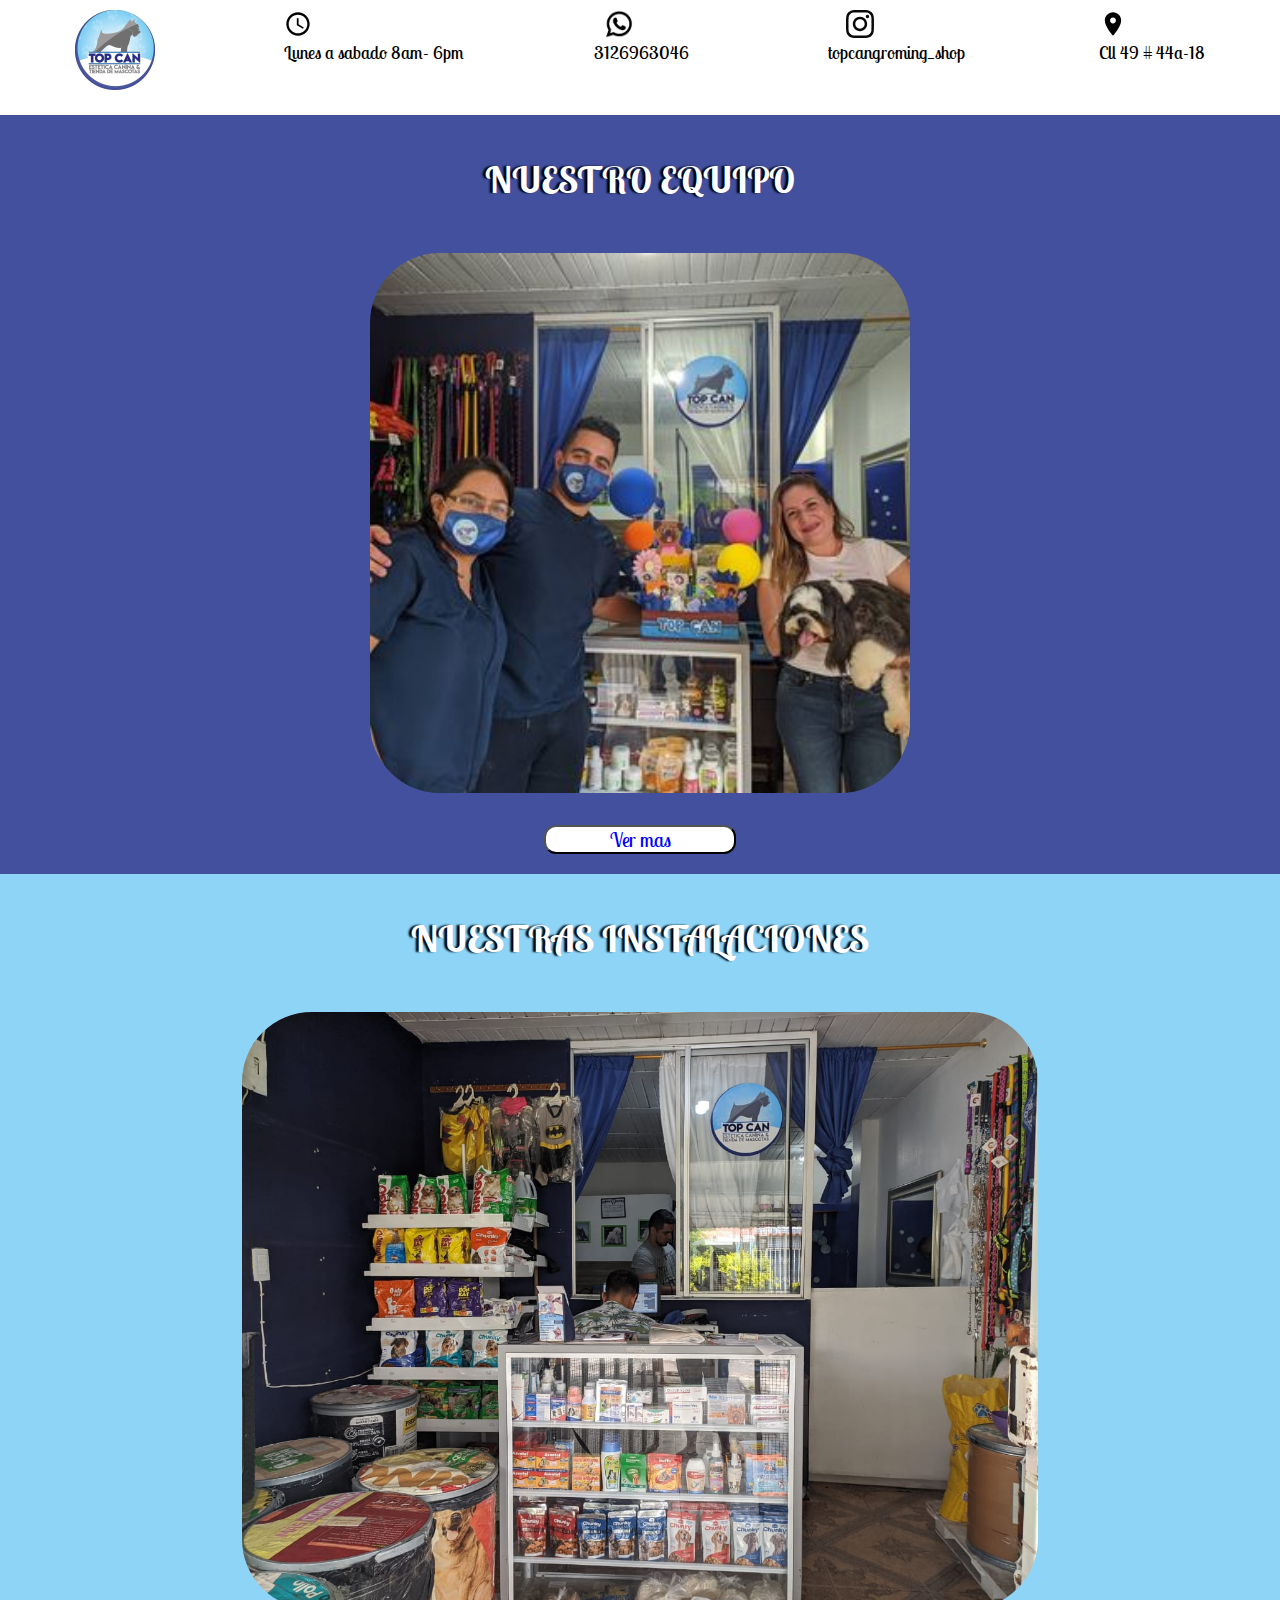
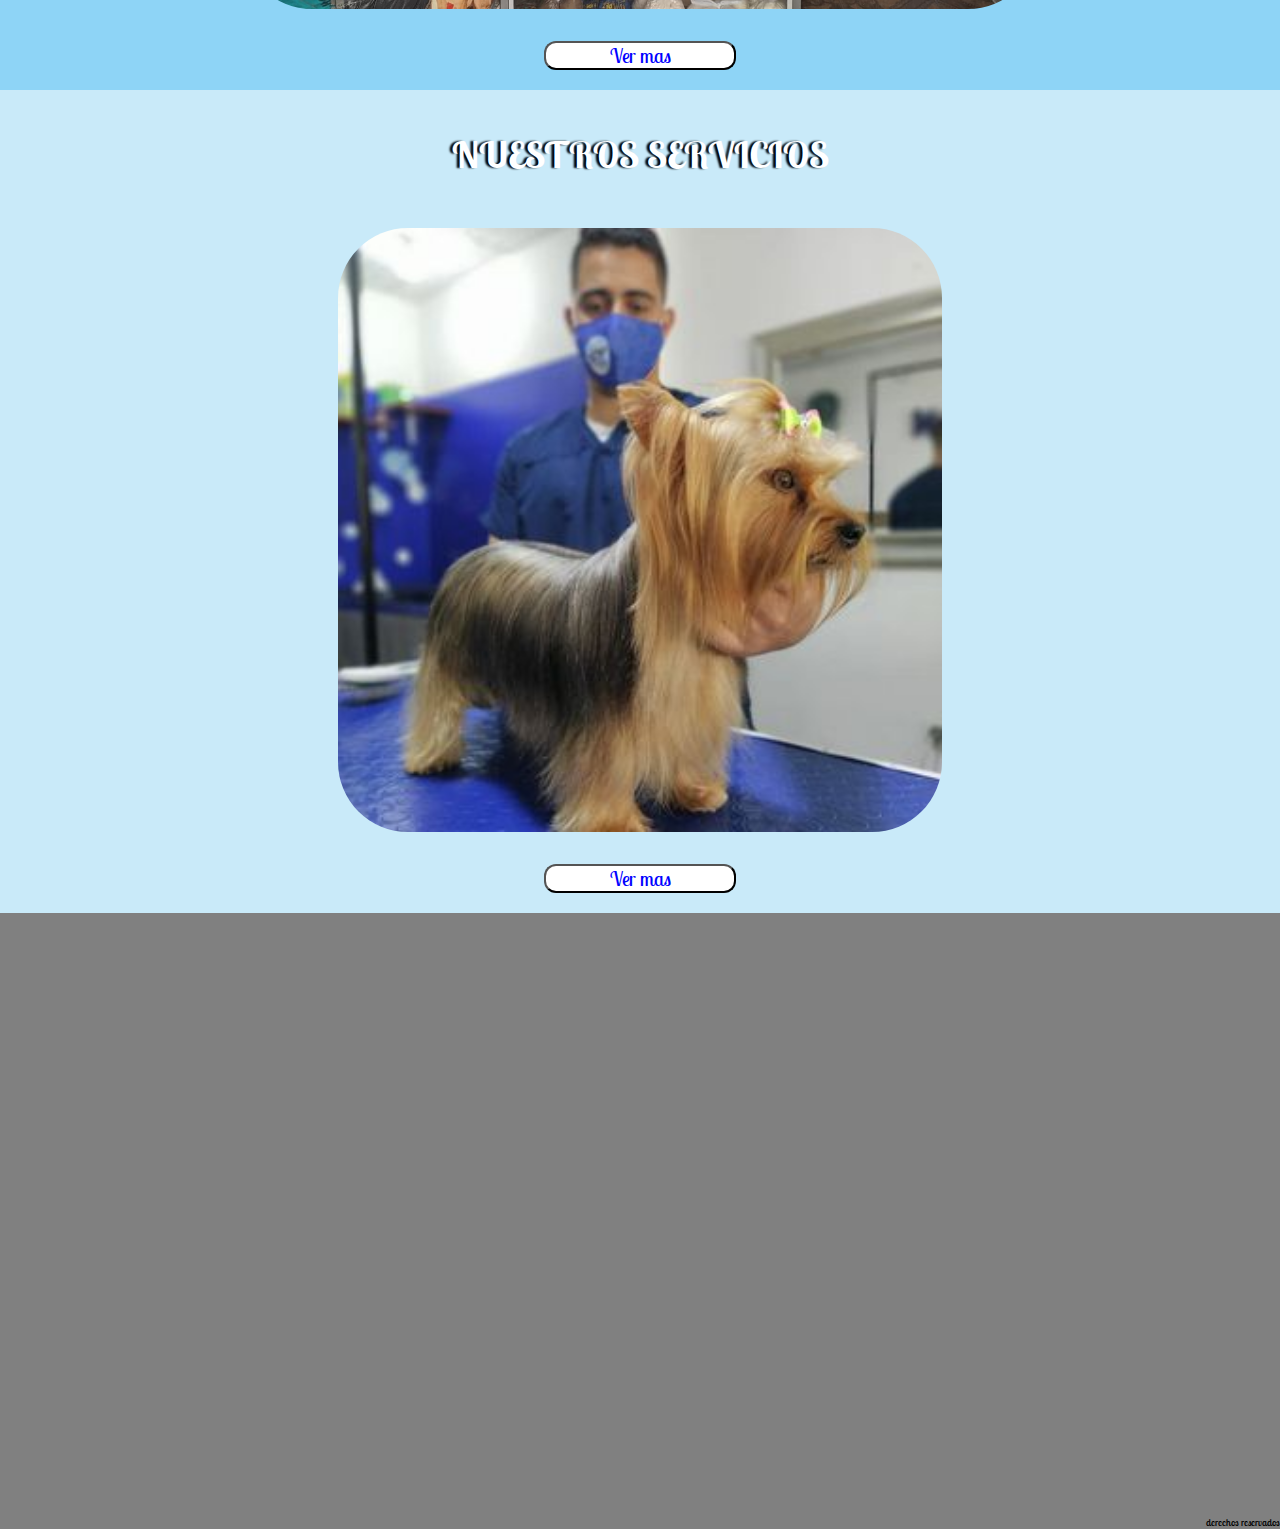
<file: index.html>
<!DOCTYPE html>
<html lang="en">
<head>
    <meta charset="UTF-8">
    <meta http-equiv="X-UA-Compatible" content="IE=edge">
    <meta name="viewport" content="width=device-width, initial-scale=1.0">
    <link rel="stylesheet" href="./style.css">
    <title>Top Can</title>
</head>
<body class="mainbody">
   <header class="mainheader">
        <nav class="maindiv"> 
            <section class="mainheader__logo">
                <img src="fotos/logotopcan.jpg" alt="logo de top can con un perro snauzcher">
            </section>
            <section class="mainheader__horario">
                <img class="mainheader__horario--logo"src="./iconos/schedule_black_24dp.svg"> 
                <p>Lunes a sabado 8am- 6pm</p>
             </section>
            <section class="mainheader__wassap">
                 <img class="mainheader__wassap--logo" src="./iconos/wassap.png">
                 <p>3126963046</p> </section>
            <section class="mainheader__instagram">
                <img class="mainheader__instagram--logo"src="./iconos/instagram-seeklogo.com.svg">
                <p> <a href="https://www.instagram.com/topcangrooming_shop/?hl=es-la" target="_blank">topcangroming_shop</a> </p> 
            </section>
            <section class="mainheader__location">
                <img class="mainheader__location--logo"src="./iconos/location_on_black_24dp.svg">
                <p>Cll 49 # 44a-18</p>
             </section>
        </nav>
   </header> 
   <main class="mainprincipal">
        <section class="main__section1">
            <h1>NUESTRO EQUIPO</h1>
             <picture class="main__picture">
                <img class="main__picture--img" src="./fotos/fotogrupal.jpg" alt="foto del local">
            </picture>
            <button class="main--button1"> <a href="#">Ver mas</a> </button>
        </section>
         <section class="main__section2">
           <h2>NUESTRAS INSTALACIONES</h2>
            <picture class="main__picture2">
                 <img class="main__picture--img2" src="./fotos/local1.jpeg" alt="foto del local">
            </picture>
            <button class="main--button2"> <a href="#">Ver mas</a> </button>
         </section>
        <section class="main__section3">
           <h2>NUESTROS SERVICIOS</h2>
           <picture class="main__picture3">
            <img class="main__picture--img3" src="./fotos/fotoperrito7.jpg" alt="foto del local">
            </picture>
            <button class="main--button3"> <a href="#">Ver mas</a> </button>
        </section>
    </main>
   <footer class="fotter">
    <iframe class="googlemaps" src="https://www.google.com/maps/embed?pb=!1m18!1m12!1m3!1d3982.1924179190546!2d-76.31836388465092!3d3.543038651591483!2m3!1f0!2f0!3f0!3m2!1i1024!2i768!4f13.1!3m3!1m2!1s0x8e3a048a170cb045%3A0x807c3fe81c8bc372!2sCra.%2044a%20%2318%2C%20Palmira%2C%20Valle%20del%20Cauca!5e0!3m2!1ses!2sco!4v1625278192986!5m2!1ses!2sco" width="100%" height="600" style="border:0;" allowfullscreen="" loading="lazy"></iframe>
       <p class="fotter__p">derechos reservados</p>
   </footer>
</body>
</html>
</file>
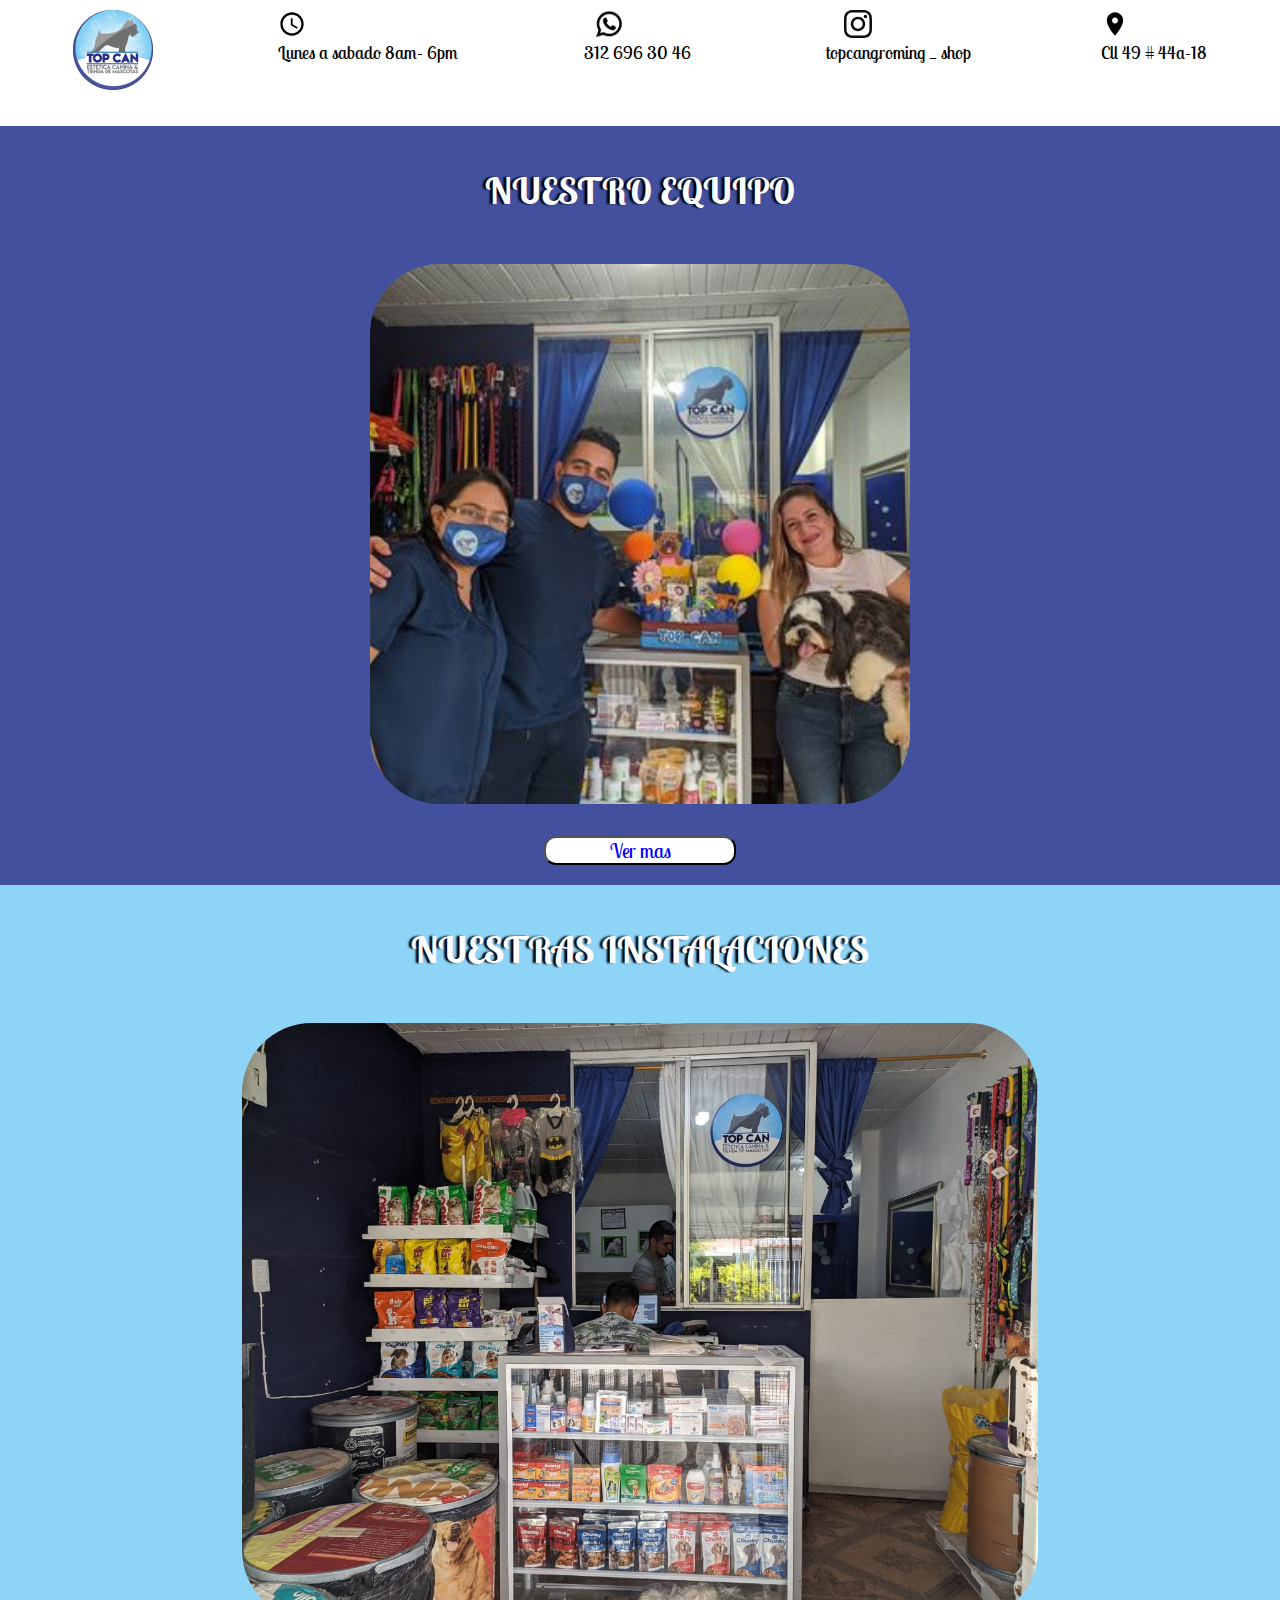
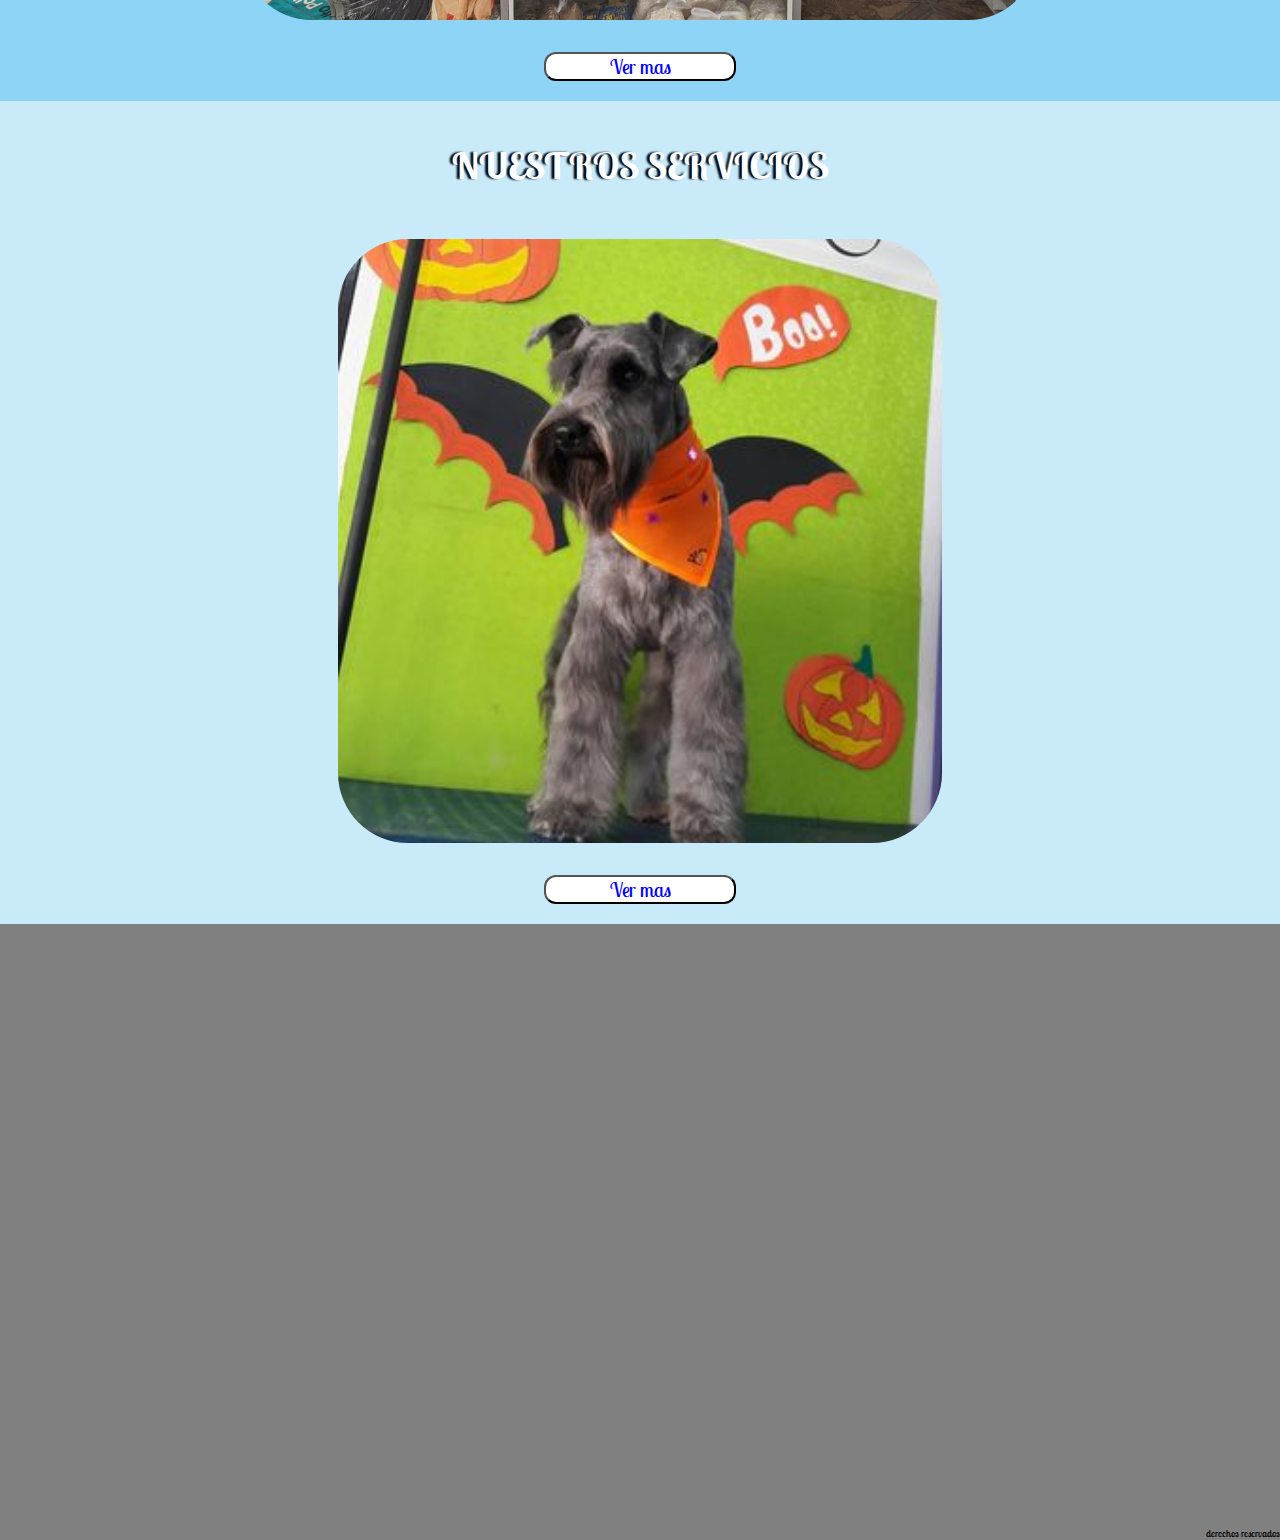
<file: docs/index.html>
<!DOCTYPE html>
<html lang="en">
<head>
    <meta charset="UTF-8">
    <meta http-equiv="X-UA-Compatible" content="IE=edge">
    <meta name="viewport" content="width=device-width, initial-scale=1.0">
    <link rel="stylesheet" href="./style.css "
    <title>Top Can</title>
</head>
<body class="mainbody">
   <header class="mainheader">
        <nav class="maindiv"> 
            <section class="mainheader__logo">
                <img src="./fotos/logotopcan.jpg" alt="logo de un perro snacuzher">
            </section>
            <section class="mainheader__horario">
                <img class="mainheader__horario--logo"src="./iconos/schedule_black_24dp.svg"> 
                <p>Lunes a sabado 8am- 6pm</p>
             </section>
            <section class="mainheader__wassap">
                 <img class="mainheader__wassap--logo" src="./iconos/wassap.png">
                 <p>312 696 30 46</p> </section>
            <section class="mainheader__instagram">
                <img class="mainheader__instagram--logo"src="./iconos/instagram-seeklogo.com.svg">
                <p> <a href="https://www.instagram.com/topcangrooming_shop/?hl=es-la" target="_blank">topcangroming _ shop</a> </p> 
            </section>
            <section class="mainheader__location">
                <img class="mainheader__location--logo" src="./iconos/location_on_black_24dp.svg ">
                <p>Cll 49 # 44a-18</p>
             </section>
        </nav>
   </header> 
   <main class="mainprincipal">
        <section class="main__section1">
            <h1>NUESTRO EQUIPO</h1>
             <picture class="main__picture">
                <img class="main__picture--img" src="./fotos/fotogrupal.jpg" alt="foto del local">
            </picture>
            <button class="main--button1"> <a href="#">Ver mas</a> </button>
        </section>
         <section class="main__section2">
           <h2>NUESTRAS INSTALACIONES</h2>
            <picture class="main__picture2">
                 <img class="main__picture--img2" src="./fotos/local1.jpeg" alt="foto del local">
            </picture>
            <button class="main--button2"> <a href="#">Ver mas</a> </button>
         </section>
        <section class="main__section3">
           <h2>NUESTROS SERVICIOS</h2>
           <picture class="main__picture3">
            <img class="main__picture--img3" src="./fotos/fotoperrito2.jpg" alt="foto del local">
            </picture>
            <button class="main--button3"> <a href="#">Ver mas</a> </button>
        </section>
    </main>
   <footer class="fotter">
    <iframe class="googlemaps" src="https://www.google.com/maps/embed?pb=!1m18!1m12!1m3!1d3982.1924179190546!2d-76.31836388465092!3d3.543038651591483!2m3!1f0!2f0!3f0!3m2!1i1024!2i768!4f13.1!3m3!1m2!1s0x8e3a048a170cb045%3A0x807c3fe81c8bc372!2sCra.%2044a%20%2318%2C%20Palmira%2C%20Valle%20del%20Cauca!5e0!3m2!1ses!2sco!4v1625278192986!5m2!1ses!2sco" width="100%" height="600" style="border:0;" allowfullscreen="" loading="lazy"></iframe>
       <p class="fotter__p">derechos reservados</p>
   </footer>
</body>
</html>
</file>
<file: style.css>
@import url('https://fonts.googleapis.com/css2?family=Lobster+Two:ital,wght@0,400;0,700;1,400;1,700&display=swap');


*{
    box-sizing: border-box;
    margin: 0;
    padding: 0;
    
}

html{
    font-size: 62.5%; 
    width: 100%; 
 }
 .mainbody{
     min-width: 320px;
     min-height: 794px;
    
 }
 a{
     color: black;
 }
 a:link {
    color: blue;
    
}
a:active {
color: blue;
}
 .mainheader{
    font-family: 'Lobster Two', cursive; 
    font-weight: 400;
    background-color: white;
    margin-bottom: 20px;
    position: fixed;
    top: 0;
    left: 0;
    width: 100vw;
    z-index: 10;
}
 .maindiv{
    align-items: flex-start;
     margin-left: 10px;
     margin-right: 10px;
     display: flex;
     justify-content:space-around;
     align-content: flex-start;
     justify-items:flex-start ;
     margin-top: 10px;
   
 }
.maindiv p{
    font-size: 1.8rem;
}
 .mainheader__logo img{
    width: 80px;
}

 .mainheader__horario--logo{
    height: 28px;
}

.mainheader__wassap{
    margin-right: 4px;
}

.mainheader__wassap--logo{
    height: 28px;    
}
.mainheader__instagram{
    padding: 0 5px;
}

.mainheader__instagram a{
    text-decoration: none;
    color: black;
}
.mainheader__instagram--logo{
    height: 28px;
    margin: 0 0 0 18px;    
}

.mainheader__location--logo{
    height: 28px;    
}
 .mainprincipal{
     display: flex;
     flex-direction: column;
     align-items: center
    
 }
 
 
 .main__section1{
    
    margin-top: 115px;
     width: 100vw;
    display: flex;
    align-items: center;
    flex-direction: column;
    background-color: #43509e;
   
}
.main__picture--img{
    width: 50vw;
     padding: 50px;
     border-radius: 120px;
 }
 
.main__section1 h1{
   
    font-family: 'Lobster Two', cursive; 
    font-weight: 600;
    padding: 41px 0 0 0;
   color: white;
   font-size: 3.7rem;
    text-shadow:-3px 0px 2px rgb(0 0 0);
    text-align: center;
}

.main--button1{
    font-family: 'Lobster Two', cursive; 
    font-weight: 400;
    position: relative;
    bottom: 20px;
    background-color:white ;
    border-radius:12px;
    width: 15%;
    text-align: center;
    font-size: 2rem;
    
}
.main--button1 a{
    
    text-decoration: none;
    
}


.main__section2{
    width: 100vw;
    display: flex;
    align-items: center;
    flex-direction: column;
    background-color:#8ed4f6
}
.main__picture--img2{
    width: 70vw;
    padding: 50px;
    border-radius: 120px;
}
.main__section2 h2{
    font-family: 'Lobster Two', cursive; 
    font-weight: 600;
    padding: 41px 0 0 0;
    color: white;
    font-size: 3.7rem;
     text-shadow:-3px 0px 2px rgb(0 0 0);
     text-align: center;
}
.main--button2{
    font-family: 'Lobster Two', cursive; 
    font-weight: 400;
    background-color:white ;
    border-radius:12px;
    width: 15%;
    text-align: center;
    font-size: 2rem;
    position: relative;
    bottom: 20px;
    }

.main--button2 a{
    text-decoration: none;
    
}
.main__section3{
    width: 100vw;
    display: flex;
    align-items: center;
    flex-direction: column;
    background-color:#c9eaf9;
}
.main__picture--img3{
    width: 55vw;
    max-width: 90vw;
    padding: 50px;
    border-radius: 120px;
}
.main__section3 h2{
    font-family: 'Lobster Two', cursive; 
    font-weight: 600;
    padding: 41px 0 0 0;
    color: white;
    font-size: 3.7rem;
     text-shadow:-3px 0px 2px rgb(0 0 0);
     text-align: center;
}

.main--button3{
    font-family: 'Lobster Two', cursive; 
    font-weight: 400;
    background-color:white ;
    border-radius:12px;
    width: 15%;
    text-align: center;
    font-size: 2rem;
    position: relative;
    bottom: 20px;
    
    }

.main--button3 a{
    text-decoration: none;
  
}
.fotter{
    font-family: 'Lobster Two', cursive; 
    font-weight: 400;
    text-align: end;
    background-color: grey;
}
.googlemaps{
    width: 100vw;
}
</file>
<file: docs/style.css>
@import url('https://fonts.googleapis.com/css2?family=Lobster+Two:ital,wght@0,400;0,700;1,400;1,700&display=swap');


*{
    box-sizing: border-box;
    margin: 0;
    padding: 0;
    
}

html{
    font-size: 62.5%; 
    width: 100%; 
 }
 .mainbody{
     min-width: 320px;
     min-height: 794px;
    
 }
 a{
     color: black;
 }
 a:link {
    color: blue;
    
}
a:active {
color: blue;
}
 .mainheader{
    font-family: 'Lobster Two', cursive; 
    font-weight: 400;
    background-color: white;
    margin-bottom: 20px;
    position: fixed;
    top: 0;
    left: 0;
    width: 100vw;
    z-index: 10;
}
 .maindiv{
    align-items: flex-start;
     margin-left: 10px;
     margin-right: 10px;
     display: flex;
     justify-content:space-around;
     align-content: flex-start;
     justify-items:flex-start ;
     margin-top: 10px;
   
 }
.maindiv p{
    font-size: 1.8rem;
}
 .mainheader__logo img{
    width: 80px;
}

 .mainheader__horario--logo{
    height: 28px;
}

.mainheader__wassap{
    margin-right: 4px;
}

.mainheader__wassap--logo{
    height: 28px;    
}
.mainheader__instagram{
    padding: 0 5px;
}

.mainheader__instagram a{
    text-decoration: none;
    color: black;
}
.mainheader__instagram--logo{
    height: 28px;
    margin: 0 0 0 18px;    
}

.mainheader__location--logo{
    height: 28px;    
}
 .mainprincipal{
     display: flex;
     flex-direction: column;
     align-items: center
    
 }
 
 
 .main__section1{
    
    margin-top: 115px;
     width: 100vw;
    display: flex;
    align-items: center;
    flex-direction: column;
    background-color: #43509e;
   
}
.main__picture--img{
    width: 50vw;
     padding: 50px;
     border-radius: 120px;
 }
 
.main__section1 h1{
   
    font-family: 'Lobster Two', cursive; 
    font-weight: 600;
    padding: 41px 0 0 0;
   color: white;
   font-size: 3.7rem;
    text-shadow:-3px 0px 2px rgb(0 0 0);
    text-align: center;
}

.main--button1{
    font-family: 'Lobster Two', cursive; 
    font-weight: 400;
    position: relative;
    bottom: 20px;
    background-color:white ;
    border-radius:12px;
    width: 15%;
    text-align: center;
    font-size: 2rem;
    
}
.main--button1 a{
    
    text-decoration: none;
    
}


.main__section2{
    width: 100vw;
    display: flex;
    align-items: center;
    flex-direction: column;
    background-color:#8ed4f6
}
.main__picture--img2{
    width: 70vw;
    padding: 50px;
    border-radius: 120px;
}
.main__section2 h2{
    font-family: 'Lobster Two', cursive; 
    font-weight: 600;
    padding: 41px 0 0 0;
    color: white;
    font-size: 3.7rem;
     text-shadow:-3px 0px 2px rgb(0 0 0);
     text-align: center;
}
.main--button2{
    font-family: 'Lobster Two', cursive; 
    font-weight: 400;
    background-color:white ;
    border-radius:12px;
    width: 15%;
    text-align: center;
    font-size: 2rem;
    position: relative;
    bottom: 20px;
    }

.main--button2 a{
    text-decoration: none;
    
}
.main__section3{
    width: 100vw;
    display: flex;
    align-items: center;
    flex-direction: column;
    background-color:#c9eaf9;
}
.main__picture--img3{
    width: 55vw;
    max-width: 90vw;
    padding: 50px;
    border-radius: 120px;
}
.main__section3 h2{
    font-family: 'Lobster Two', cursive; 
    font-weight: 600;
    padding: 41px 0 0 0;
    color: white;
    font-size: 3.7rem;
     text-shadow:-3px 0px 2px rgb(0 0 0);
     text-align: center;
}

.main--button3{
    font-family: 'Lobster Two', cursive; 
    font-weight: 400;
    background-color:white ;
    border-radius:12px;
    width: 15%;
    text-align: center;
    font-size: 2rem;
    position: relative;
    bottom: 20px;
    
    }

.main--button3 a{
    text-decoration: none;
  
}
.fotter{
    font-family: 'Lobster Two', cursive; 
    font-weight: 400;
    text-align: end;
    background-color: grey;
}
.googlemaps{
    width: 100vw;
}
</file>
